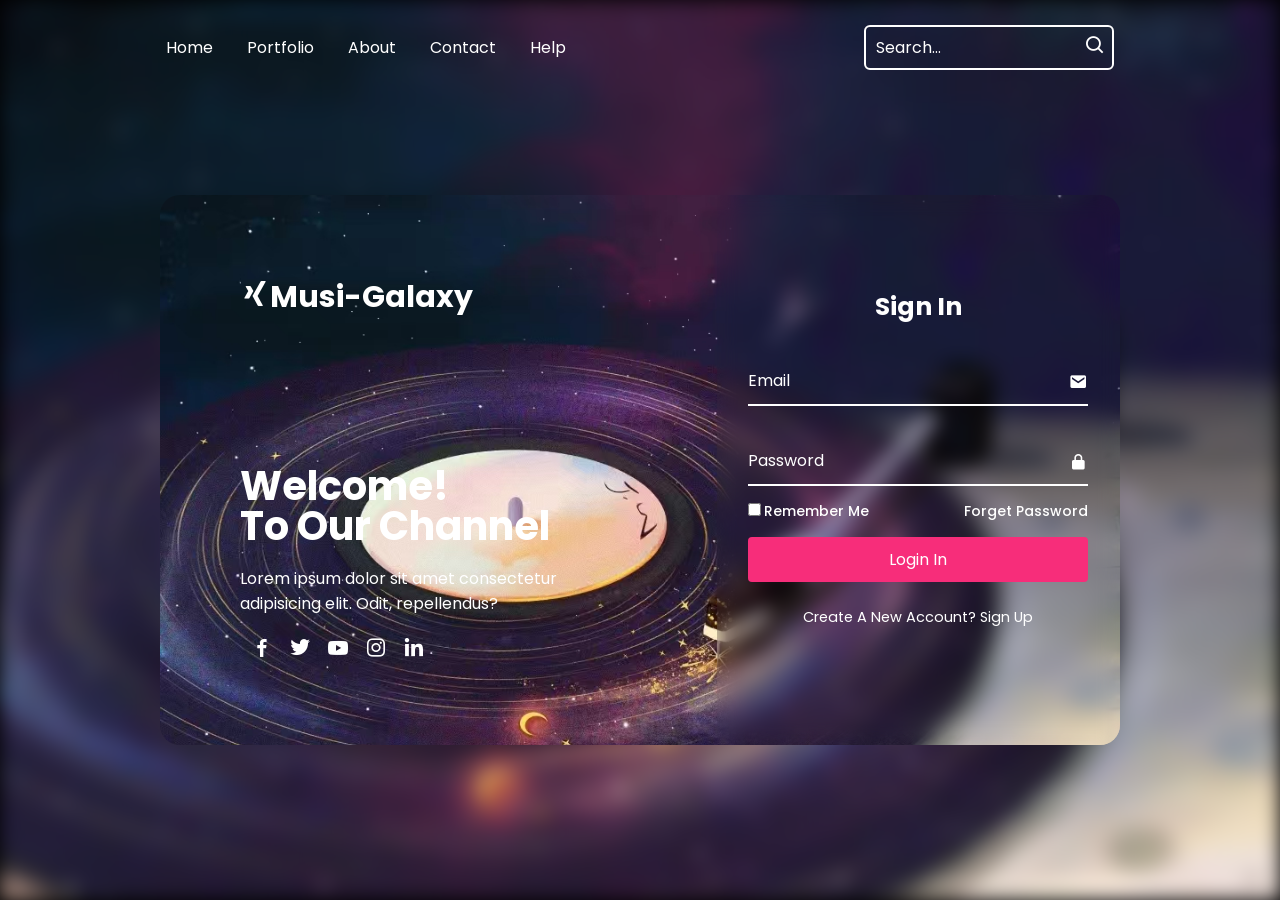
<file: index.html>
<!DOCTYPE html>
<html lang="en">
<head>
    <title>Music Planet</title>
    <link rel="stylesheet" href="index.css">
    <link href='https://unpkg.com/boxicons@2.1.4/css/boxicons.min.css' rel='stylesheet'>
</head>
<body>
    <!-- NAVBAR CREATION -->
   <header class="header">
    <nav class="navbar">
        <a href="#">Home</a>
        <a href="#">Portfolio</a>
          <a href="#">About</a>
          <a href="#">Contact</a>
          <a href="#">Help</a>
    </nav>
    <form action="" class="search-bar">
       <input type="text" placeholder="Search...">
       <button><i class='bx bx-search'></i></button>
    </form>
   </header>
    <!-- LOGIN FORM CREATION -->
    <div class="background"></div>
    <div class="container">
        <div class="item">
            <h2 class="logo"><i class='bx bxl-xing'></i>Musi-Galaxy</h2>
            <div class="text-item">
                <h2>Welcome! <br><span>
                    To Our Channel
                </span></h2>
                <p>Lorem ipsum dolor sit amet consectetur adipisicing elit. Odit, repellendus?</p>
                <div class="social-icon">
                    <a href="#"><i class='bx bxl-facebook'></i></a>
                    <a href="#"><i class='bx bxl-twitter'></i></a>
                    <a href="#"><i class='bx bxl-youtube'></i></a>
                    <a href="#"><i class='bx bxl-instagram'></i></a>
                    <a href="#"><i class='bx bxl-linkedin'></i></a>
                </div>
            </div>
        </div>
        <div class="login-section">
            <div class="form-box login">
                <form action="">
                    <h2>Sign In</h2>
                    <div class="input-box">
                        <span class="icon"><i class='bx bxs-envelope'></i></span>
                        <input type="email" required>
                        <label >Email</label>
                    </div>
                    <div class="input-box">
                        <span class="icon"><i class='bx bxs-lock-alt' ></i></span>
                        <input type="password" required>
                        <label>Password</label>
                    </div>
                    <div class="remember-password">
                        <label for=""><input type="checkbox">Remember Me</label>
                        <a href="#">Forget Password</a>
                    </div>
                    <button class="btn" onclick="login()">Login In</button>
                    <div class="create-account">
                        <p>Create A New Account? <a href="#" class="register-link">Sign Up</a></p>
                    </div>
                </form>
            </div>
            <div class="form-box register">
                <form action="">

                    <h2>Sign Up</h2>

                    <div class="input-box">
                        <span class="icon"><i class='bx bxs-user'></i></span>
                        <input type="text" required>
                        <label >Username</label>
                    </div>
                    <div class="input-box">
                        <span class="icon"><i class='bx bxs-envelope'></i></span>
                        <input type="email" required>
                        <label >Email</label>
                    </div>
                    <div class="input-box">
                        <span class="icon"><i class='bx bxs-lock-alt' ></i></span>
                        <input type="password" required>
                        <label>Password</label>
                    </div>
                    <div class="remember-password">
                        <label for=""><input type="checkbox">I agree with this statment</label>
                    </div>
                    <button class="btn" onclick="login()">Login In</button>
                    <div class="create-account">
                        <p>Already Have An Account? <a href="#" class="login-link">Sign In</a></p>
                    </div>
                </form>
            </div>
        </div>
    </div>
     <!-- SIGN UP FORM CREATION -->

    <script src="index.js"></script>
</body>

</html>
</file>
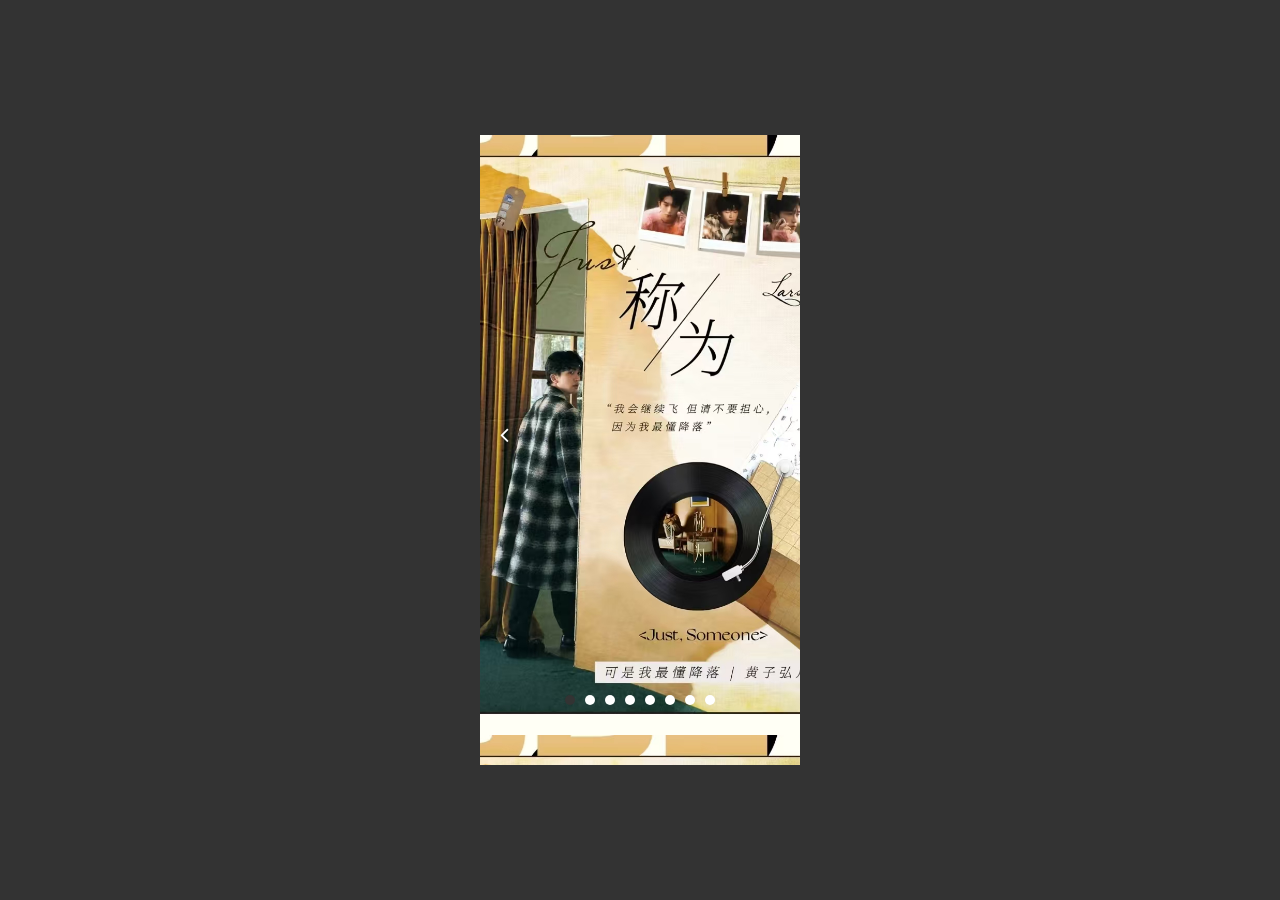
<file: carousel/index.html>
<!DOCTYPE html>
<html>

<head>
    <meta http-equiv="content-type" content="text/html; charset=utf-8">
    <meta name="viewport" content="width=device-width,initial-scale=1,maximum-scale=1,user-scalable=no">

    <title>音乐网站轮播图</title>
    <!-- 引入字体图标 -->
    <link href="https://cdn.bootcdn.net/ajax/libs/font-awesome/4.7.0/css/font-awesome.min.css" rel="stylesheet">
    <link rel="stylesheet" href="style.css">
</head>

<body>
    <!-- 轮播图主体 -->
    <div class="swipe" id="swipe">
        <!-- 模糊背景 -->
        <div class="bg" id="swipe_bg"></div>
        <!-- 图片区域 -->
        <section>
            <!-- 图片显示 -->
            <div class="img-box" id="swipe_img_box">
                <a href="#" class="link" id="swipe_link">
                    <img src="称为.jpg" alt="" class="img" id="swipe_img">
                </a>
            </div>
            <div class="img-box" id="swipe_img_box">
                <a href="#" class="link" id="swipe_link">
                    <img src="称为.jpg" alt="" class="img" id="swipe_img">
                </a>
            </div>
            <!-- 指示点 -->
            <div class="select" id="swipe_select">
                <!-- <a href="#" class="item checked"></a>
                <a href="#" class="item"></a>
                <a href="#" class="item"></a> -->
            </div>
            <!-- 左侧翻页按钮 -->
            <div class="btn left" id="swipe_btn_left">
                <!-- 字体图标：左箭头 -->
                <i class="fa fa-angle-left" aria-hidden="true"></i>
            </div>
            <!-- 右侧翻页按钮 -->
            <div class="btn right" id="swipe_btn_right">
                <!-- 字体图标：右箭头 -->
                <i class="fa fa-angle-right" aria-hidden="true"></i>
            </div>
        </section>
    </div>
    <script>
        // 当前轮播图编号
        let current_index=-1;
        // 自动轮播定时器
        let swipe_timer=null;
        // 轮播图的图片地址与跳转链接
        let links=[
            {'image':'称为.jpg','target':'#1'},
            {'image':'稻香.jpg','target':'#2'},
            {'image':'邓紫棋.jpg','target':'#3'},
            {'image':'和你等烟花.jpg','target':'#4'},
            {'image':'后陡门的夏.jpg','target':'#5'},
            {'image':'刘宇.jpg','target':'#6'},
            {'image':'梦.jpg','target':'#7'},
            {'image':'薛之谦.jpg','target':'#8'}
        ];

        // 需要操作到的元素
        let swipe=document.getElementById('swipe');
        let swipe_bg=document.getElementById('swipe_bg');
        let swipe_img_box=document.getElementById('swipe_img_box');
        let swipe_link=document.getElementById('swipe_link');
        let swipe_img=document.getElementById('swipe_img');
        let swipe_select=document.getElementById('swipe_select');
        let swipe_btn_left=document.getElementById('swipe_btn_left');
        let swipe_btn_right=document.getElementById('swipe_btn_right');

        // 事件
        // 切换图片
        let select=(index)=>{
            // 停止播放
            stop();
            // 转数字
            index=Number(index);
            // 越界超过最大数量,直接返回
            if(index>=links.length){
                return;
            }
            // 选中当前已选中的,直接返回
            if(current_index==index){
                return;
            }
            // 取消当前指示点的选中状态
            if(current_index>-1){
                swipe_select.children[current_index].classList.remove('checked');
            }
            // 变更当前轮播图的编号
            current_index=index;
            // 找到当前元素
            let current_link=links[current_index];
            // 背景变化
            swipe_bg.style.backgroundImage='url('+current_link.image+')';
            // 前景变化
            swipe_img.setAttribute('src',current_link.image);
            // 链接变化
            swipe_link.setAttribute('href',current_link.target);
            // 增加新的指示点的选中状态
            swipe_select.children[current_index].classList.add('checked');
        };
        // 自动切换图片
        let autoSelect=(index)=>{
            // 转数字
            index=Number(index);
            // 越界超过最大数量，直接返回
            if(index>=links.length){
                return;
            }
            // 选中当前已选中的，直接返回
            if(current_index==index){
                return;
            }
            // 取消当前指示点的选中状态
            swipe_select.children[current_index].classList.remove('checked');
            // 变更当前轮播图的编号
            current_index=index;
            // 找到当前元素
            let current_link=links[current_index];
            // 前景图片
            // 第一步调整过渡时间
            swipe_img.style.transition='opacity 0.5s ease-in 0s';
            // 第二步调整不透明度为0.2
            swipe_img.style.opacity=0.2;
            // 第三步延迟变换img图片，并重新定义透明度以及过渡时间和过渡方式
            setTimeout(() => {
                // 背景变化
                swipe_bg.style.backgroundImage='url('+current_link.image+')';
                // 前景变化
                swipe_img.setAttribute('src',current_link.image);
                // 链接变化
                swipe_link.setAttribute('href',current_link.target);
                // 不透明度变化
                swipe_img.style.transition='opacity 0.7s ease-out 0s';
                swipe_img.style.opacity=1;
                // 增加新的指示点选中状态
                // 如果已经通过手动点击了，选中则此处不再执行
                if(!document.querySelector('.swipe .checked')){
                    swipe_select.children[current_index].style.transition='background-color 0.5s';
                    swipe_select.children[current_index].classList.add('checked');
                }
            }, 500);
        };
        // 播放
        let play=()=>{
            // 3秒切换一次
            swipe_timer=setInterval(()=>{
                // 设置新的index
                let index=current_index+1;
                // 右翻越界，切到第一张
                if(index>=links.length){
                    index=0;
                }
                // 加载新图片（这里选择自动，增加切换效果）
                autoSelect(index);
            },3000);
        };
        // 停止
        let stop=()=>{
            if(swipe_timer){
                clearInterval(swipe_timer);
                swipe_timer=null;
            }
        };
        // 初始化
        let init=()=>{
            for(let i=0;i<links.length;i++){
                // 创建a元素
                let item=document.createElement('a');
                // 修改属性
                item.setAttribute('class','item');
                item.setAttribute('href','#');
                item.setAttribute('data-index',i);
                // 追加元素
                swipe_select.appendChild(item);
            }
            // 默认第一张
            select(0);
            // 绑定各个事件并开始轮播
            bind();
            play();
        };
        // 绑定
        let bind=()=>{
            // 左翻事件监听
            swipe_btn_left.addEventListener('click',()=>{
                // 设置新的index
                let index=current_index-1;
                // 左翻越界，切到最后一张
                if(index<0){
                    index=links.length-1;
                }
                // 加载新图片
                select(index);
            });
            // 右翻事件监听
            swipe_btn_right.addEventListener('click',()=>{
                // 设置新的index
                let index=current_index+1;
                // 右翻越界，切到第一张
                if(index>=links.length){
                    index=0;
                }
                // 加载新图片
                select(index);
            });
            // 循环绑定指示器点击事件
            for(const key in swipe_select.children){
                if(swipe_select.children.hasOwnProperty(key)){
                    const element=swipe_select.children[key];
                    element.addEventListener('click',(e)=>{
                        // 取消默认点击跳转
                        e.preventDefault();
                        // 跳转到当前指示点中data-index所指定的图片
                        select(e.target.dataset.index);
                    });
                }
            }
            // 绑定鼠标移入事件
            swipe.addEventListener('mouseover',(e)=>{
                // 防止鼠标从子元素移出时触发
                if(e.relatedTarget&&swipe.compareDocumentPosition(e.relatedTarget)==10){
                    stop();
                }
            });
            // 绑定鼠标移出事件
            swipe.addEventListener('mouseout',(e)=>{
                // 防止鼠标从子元素移出时触发
                if(e.relatedTarget&&swipe.compareDocumentPosition(e.relatedTarget)==10){
                    play();
                }
            });
            // 绑定鼠标移动事件
            swipe.addEventListener('mousemove',(e)=>{
                stop();
            });
        };

        // 页面加载完毕，执行初始化
        window.addEventListener('load',()=>{
            init();
        })
    </script>
</body>

</html>
</file>
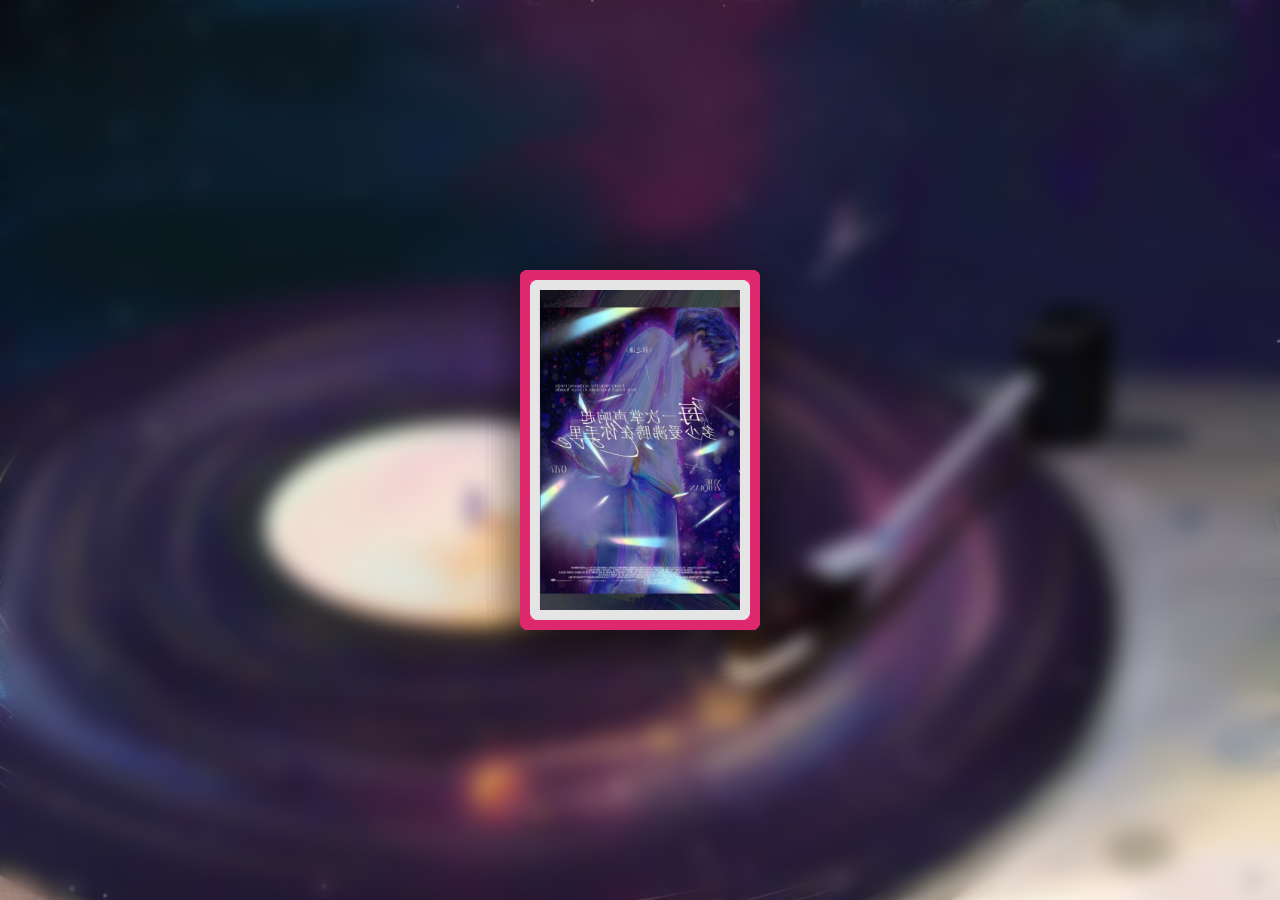
<file: favorites/index.html>
<!DOCTYPE html>
<html lang="en">
<head>
    <meta charset="UTF-8">
    <meta name="viewport" content="width=device-width, initial-scale=1.0">
    <title>Favorite</title>
    <style>
        *{
            margin: 0;
            padding: 0;
            box-sizing: border-box;
            font-family: 'Poppins',sans-serif;
        }
        body{
            background: url('背景.jpg') no-repeat center center fixed;
            background-size: cover; 
            background-attachment: fixed;
            display: flex;
            justify-content: center;
            align-items: center;
            min-height: 100vh;
            background-color: #0f0f0f;           
            overflow: hidden;
            backdrop-filter: blur(10px); 
            -webkit-backdrop-filter: blur(10px);
        }
        .container{
            position: relative;
            width: 100%;
            display: flex;
            justify-content: center;
            align-items: center;
        }
        .container .card{
            position: absolute;
            width: 240px;
            height: 360px;
            background-color: #f72d7a;
            border-radius: 8px;
            display: flex;
            justify-content: center;
            align-items: center;
            color: rgba(0, 0, 0, 0);
            font-size: 8em;
            font-weight: 700;
            border: 10px solid rgba(0, 0, 0, .1);
            transition: .5s;
            transform-origin: 50% 100% ;
            box-shadow: 0 15px 50px rgba(0, 0, 0, .1);
            transform-style: preserve-3d;
        }
        .container .card.flipped {
            transform: rotateY(180deg);
            transition: transform 0.5s;
        }
        .container .card div {
            display: flex;
            justify-content: center;
            align-items: center;
            width: 100%;
            height: 100%;
            position: absolute;
            backface-visibility: hidden;
            transition: transform 0.5s; 
            border-radius: 8px;
            border: 10px solid rgba(0, 0, 0, .1);
            background-color: #fff;
            color: white;
            font-size: 2em;
            font-weight: bold;
            overflow: hidden; 
        }
        .container .card div.back {
            transform: rotateY(180deg);
            backface-visibility: visible;
            display: flex; 
        }
        .container .card img {
            width: 100%;
            height: 100%;
            object-fit: cover;
            display: block; 
        }
        .container:hover .card{
            transform: rotate(calc(var(--i) * 5deg)) 
                       translate(calc(var(--i) * 120px),-50px);
            box-shadow: 0 15px 50px rgba(0, 0, 0, .25);
            color: rgba(0, 0, 0, .25);
            cursor: pointer;
        }
        .container:active .card:not(:active){
            background-color: #333;
        }
        .container .card:active{
            translate: calc(var(--i) * 20px) -50px;
            z-index: 999;
        }
    </style>
</head>
<body>
    <div class="container">
        <div class="card" style="--i:-4">
            <div>1</div>
            <div class="back"><img src="称为.jpg" alt="Image 1"></div>
        </div>
        <div class="card" style="--i:-3">
            <div>2</div>
            <div class="back"><img src="稻香.jpg" alt="Image 2"></div>
        </div>
        <div class="card" style="--i:-2">
            <div>3</div>
            <div class="back"><img src="邓紫棋,jpg.jpg" alt="Image 3"></div>
        </div>
        <div class="card" style="--i:-1">
            <div>4</div>
            <div class="back"><img src="取舍.jpg" alt="Image 4"></div>
        </div>
        <div class="card" style="--i:0">
            <div>5</div>
            <div class="back"><img src="嘉宾.jpg" alt="Image 5"></div>
        </div>
        <div class="card" style="--i:1">
            <div>6</div>
            <div class="back"><img src="后陡门的夏.jpg" alt="Image 6"></div>
        </div>
        <div class="card" style="--i:2">
            <div>7</div>
            <div class="back"><img src="刘宇.jpg" alt="Image 7"></div>
        </div>
        <div class="card" style="--i:3">
            <div>8</div>
            <div class="back"><img src="如果爱忘了.jpg" alt="Image 8"></div>
        </div>
        <div class="card" style="--i:4">
            <div>9</div>
            <div class="back"><img src="薛之谦.jpg" alt="Image 9"></div>
        </div>
    </div>
    
    <script>
        document.addEventListener('DOMContentLoaded', function() {
            const cards = document.querySelectorAll('.card');
    
            cards.forEach(card => {
                card.addEventListener('click', function() {
                    if (card.classList.contains('flipped')) {
                        card.classList.remove('flipped');
                        card.style.transform = `rotateY(0deg)`;
                    } else {
                        card.classList.add('flipped');
                        card.style.transform = `rotateY(180deg)`;
                    }
                });
            });
        });
    </script>
</body>
</html>
</file>
<file: index.css>
@import url('https://fonts.googleapis.com/css2?family=Poppins:ital,wght@0,300;0,400;0,500;1,500&display=swap');
*{
    margin: 0;
    padding: 0;
    box-sizing: border-box;
    font-family: "poppins",sans-serif;
}
body{
    height: 100vh;
    width: 100%;
    background: #000;
  
}
.background{
    background: url(background.jpg) no-repeat;
    background-position: center;
    background-size:cover ;
    height: 100vh;
    width: 100%;
    filter: blur(10px);
}

.header{
    position: fixed;
    top: 0;
    left: 0;
    width: 100%;
    padding: 25px 13%;
    background: transparent;
    display: flex;
    justify-content: space-between;
    align-items: center;
    z-index: 100;

}
.navbar a{
    position: relative;
    font-size: 16px;
    color: #fff;
    margin-right: 30px;
    text-decoration: none;
}
.navbar a::after{
    content: "";
    position: absolute;
    left: 0;
    width: 100%;
    height: 2px;
    background: #fff;
    bottom: -5px;
    border-radius: 5px;
    transform: translateY(10px);
    opacity: 0;
    transition: .5s ease;
}
.navbar a:hover:after{
    transform: translateY(0);
    opacity: 1;
}
.search-bar{
    width: 250px;
    height: 45px;
    background-color: transparent;
    border: 2px solid #fff;
    border-radius: 6px;
    display: flex;
    align-items: center;
}
.search-bar input{
    width: 100%;
    background-color: transparent;
    border: none;
    outline: none;
    color: #fff;
    font-size: 16px;
    padding-left: 10px;
}
.search-bar button{
    width: 40px;
    height: 100%;
    background: transparent;
    outline: none;
    border: none;
    color: #fff;
    cursor: pointer;
}
.search-bar input::placeholder{
    color: #fff;
}
.search-bar button i{
    font-size: 22px;
}
.container{
    position: absolute;
    left: 50%;
    top: 50%;
    transform: translate(-50%,-50%);
    width: 75%;
    height: 550px;
    margin-top: 20px;
    background: url(background.jpg) no-repeat;
    background-position: center;
    background-size:cover ;
    border-radius: 20px;
    overflow: hidden;
    
    
}
.item{
    position: absolute;
    top: 0;
    left: 0;
    width: 58%;
    height: 100%;
    color: #fff;
    background: transparent;
    padding: 80px;
    display: flex;
    justify-content: space-between;
    flex-direction: column;
    


}
.item .logo{
    color: #fff;
    font-size: 30px;

}
.text-item h2{
    font-size: 40px;
    line-height: 1;
}
.text-item p{
    font-size: 16px;
    margin: 20px 0;
}
.social-icon a i{
    color: #fff;
    font-size: 24px;
    margin-left: 10px;
    cursor: pointer;
    transition: .5s ease;
}
.social-icon a:hover i{
    transform: scale(1.2);
}
.container .login-section{
    position: absolute;
    top: 0;
    right: 0;
    width: calc(100% - 58%);
    height: 100%;
    color: #fff;
    backdrop-filter: blur(10px);
}

.login-section .form-box{
    position: absolute;
    display: flex;
    justify-content: center;
    align-items: center;
    width: 100%;
    height: 100%;
    
}
.login-section .form-box.register{
    transform: translateX(430px);
    transition: transform .6s ease;
    transition-delay: 0s;
}
.login-section.active .form-box.register{
    transform: translateX(0px);
    transition-delay: .7s;
}

.login-section .form-box.login{
    transform: translateX(0px);
    transition: transform .6s ease;
    transition-delay: 0.7s;
}
.login-section.active .form-box.login{
    transform: translateX(430px);
    transition-delay: 0s;
}



.login-section .form-box h2{
    text-align: center;
    font-size: 25px;
}

.form-box .input-box{
    width: 340px;
    height: 50px;
    border-bottom: 2px solid#fff;
    margin: 30px 0;
    position: relative;
}
.input-box input{
    width: 100%;
    height: 100%;
    background: transparent;
    border: none;
    outline: none;
    font-size: 16px;
    padding-right: 28px;


}
.input-box label{
    position: absolute;
    top: 50%;
    left: 0;
    transform: translateY(-50%);
    font-size: 16px;
    font-weight: 600px;
    pointer-events: none;
    transition: .5s ease;

}
.input-box .icon{
    position: absolute;
    top: 13px;
    right: 0;
    font-size: 19px;
}
.input-box input:focus~ label,
.input-box input:valid~ label{
    top: -5px;
}
.remember-password{
    font-size: 14px;
    font-weight: 500;
    margin: -15px 0 15px ;
    display: flex;
    justify-content: space-between;
}
.remember-password label input{
    accent-color: #fff;
    margin-right: 3px;

}
.remember-password a{
    color: #fff;
    text-decoration: none;
}
.remember-password a:hover{
    text-decoration: underline;
}
.btn{
    background: #fff;
    width: 100%;
    height: 45px;
    outline: none;
    border: none;
    border-radius: 4px;
    cursor: pointer;
    background: #f72d7a;
    font-size: 16px;
    color: #fff;
    box-shadow: rgba(0,0,0,0.4);

}
.create-account{
    font-size: 14.5px;
    text-align: center;
    margin: 25px;
}
.create-account p a{
    color: #fff;
    font-weight: 600px;
    text-decoration: none;
}
.create-account p a:hover{
    text-decoration: underline;
}
</file>
<file: carousel/style.css>
*{
    /* 初始化 */
    margin: 0;
    padding: 0;
}
.body{
    /* 100%窗口高度 */
    height: 100vh;
    /* 弹性布局 水平+垂直居中 */
    display: flex;
    justify-content: center;
    align-items: center;
    background-color: #333;
}
/* 轮播图主体 */
.swipe{
    /* 相对定位 */
    position: relative;
    width: 100%;
    /* 溢出隐藏 */
    overflow: hidden;
}
/* 模糊背景 */
.swipe .bg{
    /* 绝对定位 */
    position: absolute;
    width: 500%;
    height: 100%;
    z-index: 1;
    background-image: url("称为.jpg");
    background-size: 6000px;
    background-position: center center;
    /* 模糊滤镜 */
    filter: blur(140px);
}
/* 图片区域 */
.swipe section{
    position: relative;
    z-index: 2;
    width: 100%;
    max-width: 1500px;
    height: 600px;
    /* 居中 */
    margin: 0 auto;
}
/* 图片盒子 */
.swipe .img-box{
    width: 100%;
    height: 100%;
}
/* 图片 */
.swipe .img-box .img{
    width: 100%;
    height: 100%;
    /* 保持原有尺寸比例, 裁切长边 */
    object-fit: cover;
}
/* 指示器 */
.swipe .select{
    position: absolute;
    width: 100%;
    height: 30px;
    line-height: 30px;
    bottom: 20px;
    text-align: center;
}*{
    /* 初始化 */
    margin: 0;
    padding: 0;
}
body{
    /* 100%窗口高度 */
    height: 100vh;
    /* 弹性布局 水平+垂直居中 */
    display: flex;
    justify-content: center;
    align-items: center;
    background-color: #333;
}
/* 轮播图主体 */
.swipe{
    /* 相对定位 */
    position: relative;
    width: 25%;
    height: 70%;
    /* 溢出隐藏 */
    overflow: hidden;
}
/* 模糊背景 */
.bg {
    position: absolute;
    width: 100%;
    height: 100%;
    background-size: cover;
    background-position: center;
}
/* 图片区域 */
.swipe section{
    position: relative;
    z-index: 2;
    width: 100%;
    max-width: 1500px;
    height: 600px;
    /* 居中 */
    margin: 0 auto;
}
/* 图片盒子 */
.swipe .img-box{
    width: 100%;
    height: 100%;
}
/* 图片 */
.swipe .img-box .img{
    width: 100%;
    height: 100%;
    /* 保持原有尺寸比例, 裁切长边 */
    object-fit: cover;
}
.select {
    position: absolute;
    bottom: 10px;
    width: 100%;
    text-align: center;
}

.select .item {
    display: inline-block;
    width: 10px;
    height: 10px;
    border-radius: 50%;
    background-color: #fff;
    margin: 0 5px;
}

.select .item.checked {
    background-color: #333; /* 当前选中的指示点颜色 */
}

/* 翻页按钮样式 */
.btn {
    position: absolute;
    top: 50%;
    transform: translateY(-50%);
    color: #fff;
    font-size: 24px;
    cursor: pointer;
}

.btn.left {
    left: 10px;
}

.btn.right {
    right: 10px;
}

.swipe .btn:hover{
    background-color: rgba(0,0,0,0.2);
}
/* 响应式 屏幕尺寸小于1620px时以下代码生效(让两个按钮移动到图片主体内部) */
@media screen and (max-width:1620px){
    .swipe .btn.left{
        left: 20px;
    }
    .swipe .btn.right{
        right: 20px;
    }
}
</file>
